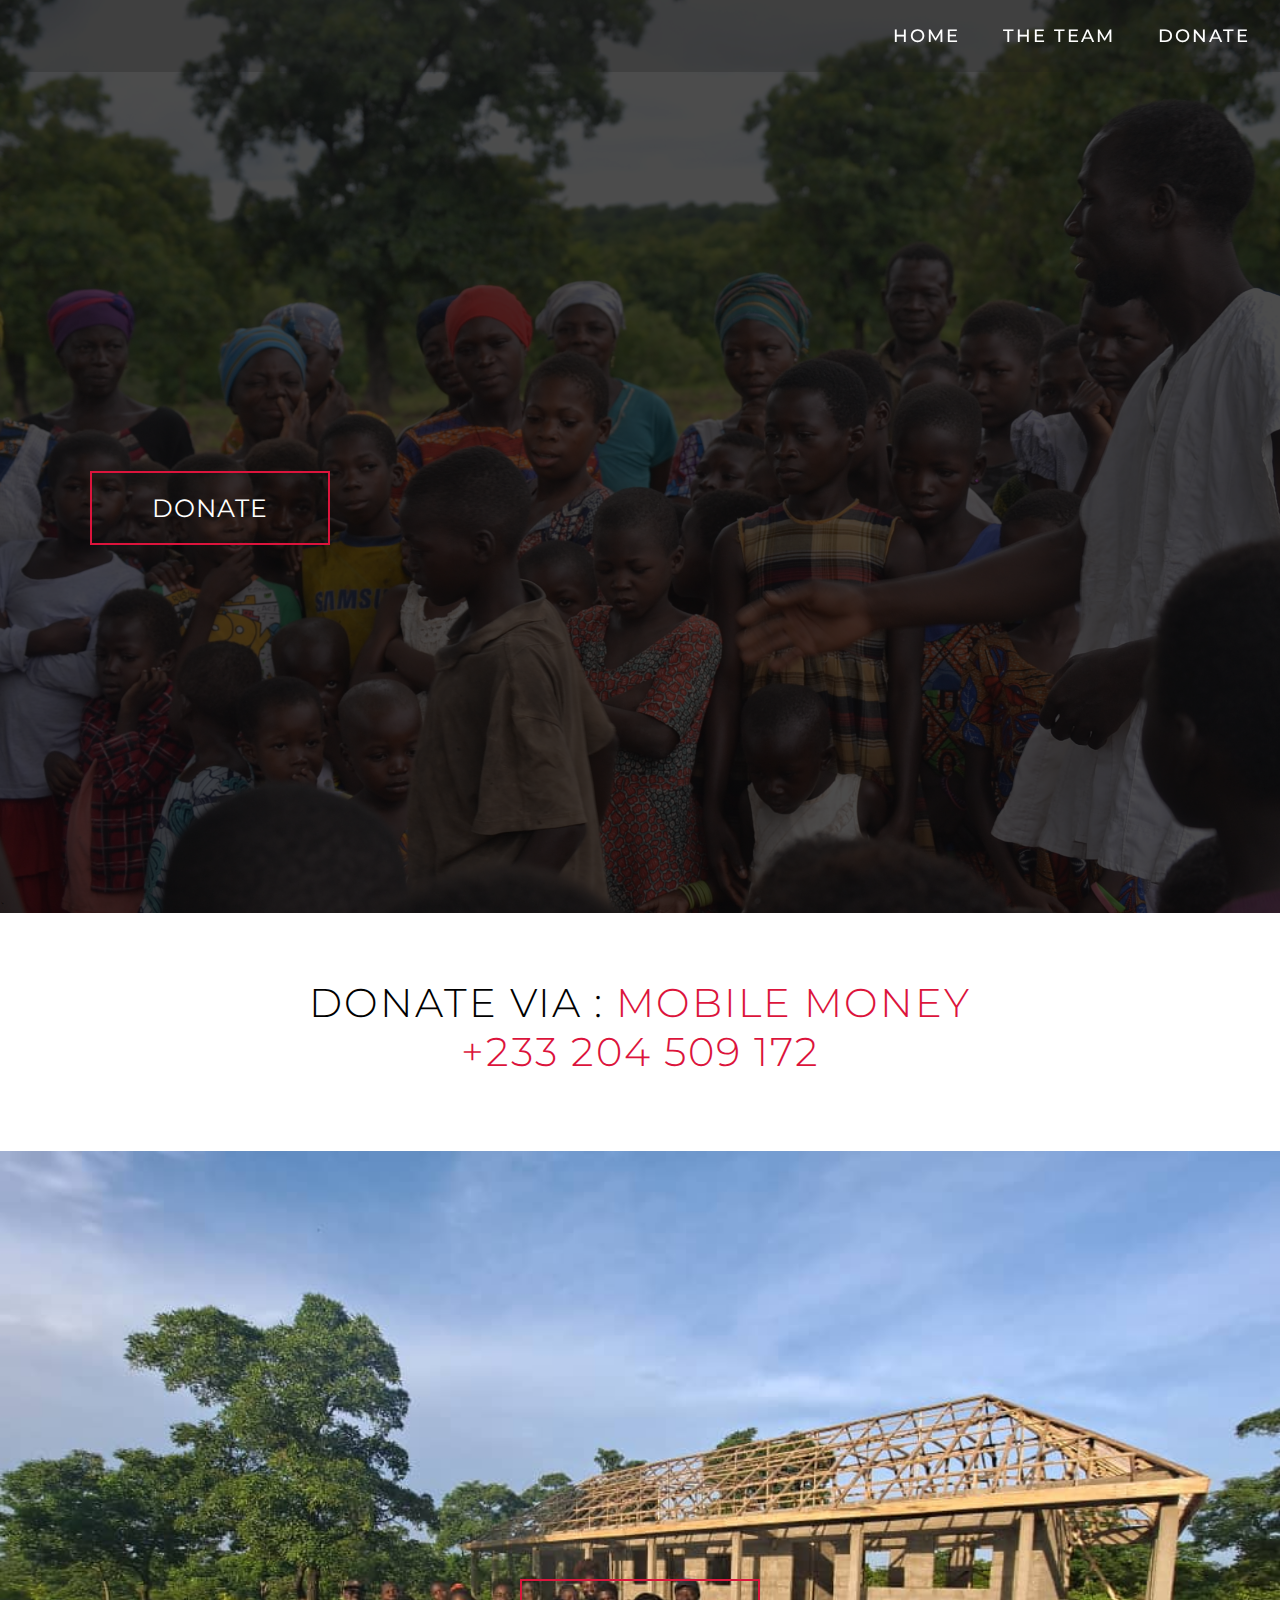
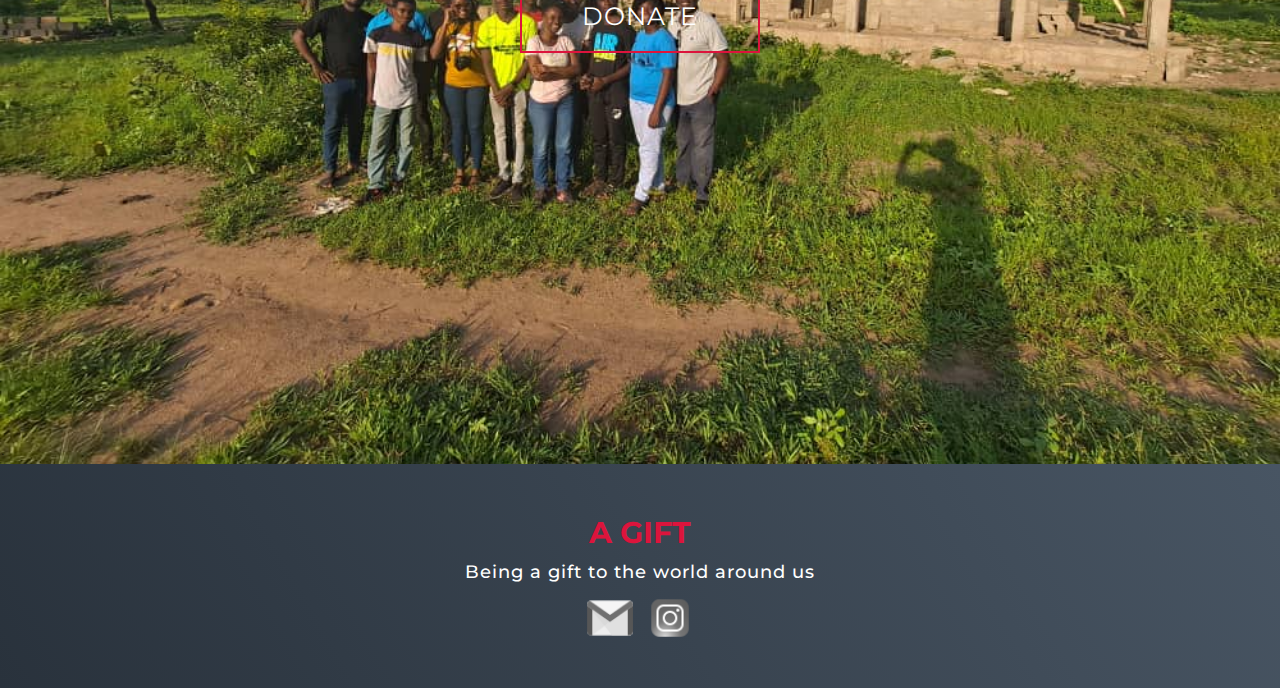
<file: Donate.html>
<!DOCTYPE html>
<html lang="en">

<head>
  <meta charset="UTF-8">
  <meta name="viewport" content="width=device-width, initial-scale=1.0">
  <link rel="stylesheet" href="style3.css">
  <title>A Gift</title>
</head>




  <!-- Hero Section  -->
  <section id="hero">
    <div class="hero container">
      <div>
        <h1>Help us build a school at Bole<span></span></h1>
        
        <h1> <span></span></h1>
        <a href="#number" type="button" class="cta">Donate</a>
      </div>
    </div>`
  </section>
 <br/>
 <br/>
 <br/>
 <br/>
 <br/>
  <h2 id="number"class="section-title">Donate via :
   <span>mobile money <br/>+233 204 509 172</span></h2>
   
  <br/>
 <br/>
 <br/>
 <br/>
 <br/>
 <head>
  <meta charset="UTF-8">
  <meta name="viewport" content="width=device-width, initial-scale=1.0">
  <link rel="stylesheet" href="style3.css">
  <title>A Gift</title>
</head>

<body>
  <!-- Header -->
  <section id="header">
    <div class="header container">
      <div class="nav-bar">
        <div class="brand">
          <a href="#hero">
            
          </a>
        </div>
        <div class="nav-list">
          <div class="hamburger">
            <div class="bar"></div>
          </div>
          <ul>
            <li><a href="index.html" >Home</a></li>
            <li><a href="The Team.html" >The Team</a></li>

            <li><a href="Donate.html">Donate</a></li>
          </ul>
        </div>
      </div>
    </div>
  </section>
  <!-- End Header -->


  <!-- Hero Section  -->
  <section id="hero2">
    <div class="hero container">
      <div>
        <h1><span></span></h1>
        
        <h1> <span></span></h1>
        <a href="#number" type="button" class="cta">Donate</a>
      </div>
    </div>`
  </section>
 
  <!-- Footer -->
  <section id="footer">
    <div class="footer container">
      <div class="brand">
        <h1><span>A <span>Gift</h1>
      </div>
      <h2>Being a gift to the world around us</h2>
      <div class="social-icon">  
        <div class="social-item">
          <a href="mailto:agift.gh@gmail.com"><img src="img/Gmail.png" /></a>
        </div>
        <div class="social-item">
          <a href="https://www.instagram.com/agift.23/" target="_blank"><img src="img/Instagram.png" /></a>
        </div>
      </div>
      <p></p>
    </div>
  </section>
  <!-- End Footer -->
  <script src="./app.js"></script>
</body>

</html>
</file>
<file: style3.css>
@import 'https://fonts.googleapis.com/css?family=Montserrat:300, 400, 700&display=swap';
* {
	padding: 0;
	margin: 0;
	box-sizing: border-box;
}
html {
	font-size: 10px;
	font-family: 'Montserrat', sans-serif;
	scroll-behavior: smooth;
}
a {
	text-decoration: none;
}
.container {
	min-height: 100vh;
	width: 100%;
	display: flex;
	align-items: center;
	justify-content: center;
}
img {
	height: 100%;
	width: 100%;
	object-fit: cover;
}
p {
	color: black;
	font-size: 1.4rem;
	margin-top: 5px;
	line-height: 2.5rem;
	font-weight: 300;
	letter-spacing: 0.05rem;
}
.section-title {
	font-size: 4rem;
	font-weight: 300;
	color: black;
	margin-bottom: 10px;
	text-transform: uppercase;
	letter-spacing: 0.2rem;
	text-align: center;
}
.section-title span {
	color: crimson;
}

.cta {
	display: inline-block;
	padding: 10px 30px;
	color: white;
	background-color: transparent;
	border: 2px solid crimson;
	font-size: 2rem;
	text-transform: uppercase;
	letter-spacing: 0.1rem;
	margin-top: 30px;
	transition: 0.3s ease;
	transition-property: background-color, color;
}
.cta:hover {
	color: white;
	background-color: crimson;
}
.brand h1 {
	font-size: 3rem;
	text-transform: uppercase;
	color: white;
}
.brand h1 span {
	color: crimson;
}

/* Header section */
#header {
	position: fixed;
	z-index: 1000;
	left: 0;
	top: 0;
	width: 100vw;
	height: auto;
}
#header .header {
	min-height: 8vh;
	background-color: rgba(31, 30, 30, 0.24);
	transition: 0.3s ease background-color;
}
#header .nav-bar {
	display: flex;
	align-items: center;
	justify-content: space-between;
	width: 100%;
	height: 100%;
	max-width: 1300px;
	padding: 0 10px;
}
#header .nav-list ul {
	list-style: none;
	position: absolute;
	background-color: rgb(31, 30, 30);
	width: 100vw;
	height: 100vh;
	left: 100%;
	top: 0;
	display: flex;
	flex-direction: column;
	justify-content: center;
	align-items: center;
	z-index: 1;
	overflow-x: hidden;
	transition: 0.5s ease left;
}
#header .nav-list ul.active {
	left: 0%;
}
#header .nav-list ul a {
	font-size: 2.5rem;
	font-weight: 500;
	letter-spacing: 0.2rem;
	text-decoration: none;
	color: white;
	text-transform: uppercase;
	padding: 20px;
	display: block;
}
#header .nav-list ul a::after {
	content: attr(data-after);
	position: absolute;
	top: 50%;
	left: 50%;
	transform: translate(-50%, -50%) scale(0);
	color: rgba(240, 248, 255, 0.021);
	font-size: 13rem;
	letter-spacing: 50px;
	z-index: -1;
	transition: 0.3s ease letter-spacing;
}
#header .nav-list ul li:hover a::after {
	transform: translate(-50%, -50%) scale(1);
	letter-spacing: initial;
}
#header .nav-list ul li:hover a {
	color: crimson;
}
#header .hamburger {
	height: 60px;
	width: 60px;
	display: inline-block;
	border: 3px solid white;
	border-radius: 50%;
	position: relative;
	display: flex;
	align-items: center;
	justify-content: center;
	z-index: 100;
	cursor: pointer;
	transform: scale(0.8);
	margin-right: 20px;
}
#header .hamburger:after {
	position: absolute;
	content: '';
	height: 100%;
	width: 100%;
	border-radius: 50%;
	border: 3px solid white;
	animation: hamburger_puls 1s ease infinite;
}
#header .hamburger .bar {
	height: 2px;
	width: 30px;
	position: relative;
	background-color: white;
	z-index: -1;
}
#header .hamburger .bar::after,
#header .hamburger .bar::before {
	content: '';
	position: absolute;
	height: 100%;
	width: 100%;
	left: 0;
	background-color: white;
	transition: 0.3s ease;
	transition-property: top, bottom;
}
#header .hamburger .bar::after {
	top: 8px;
}
#header .hamburger .bar::before {
	bottom: 8px;
}
#header .hamburger.active .bar::before {
	bottom: 0;
}
#header .hamburger.active .bar::after {
	top: 0;
}
/* End Header section */

/* Hero Section */
#hero {
	background-image: url(./img/bole.JPG);
	background-size: cover;
	background-position: top center;
	position: relative;
	z-index: 1;
}
#hero2 {
	background-image: url(./img/building.jpeg);
	background-size: cover;
	background-position: top center;
	position: relative;
	z-index: 1;
}
#hero::after {
	content: '';
	position: absolute;
	left: 0;
	top: 0;
	height: 100%;
	width: 100%;
	background-color: black;
	opacity: 0.7;
	z-index: -1;
}
#hero .hero {
	max-width: 1200px;
	margin: 0 auto;
	padding: 0 50px;
	justify-content: flex-start;
}
#hero h1 {
	display: block;
	width: fit-content;
	font-size: 4rem;
	position: relative;
	color: transparent;
	animation: text_reveal 0.5s ease forwards;
	animation-delay: 1s;
}
#hero h1:nth-child(1) {
	animation-delay: 1s;
}
#hero h1:nth-child(2) {
	animation-delay: 2s;
}
#hero h1:nth-child(3) {
	animation: text_reveal_name 0.5s ease forwards;
	animation-delay: 3s;
}
#hero h1 span {
	position: absolute;
	top: 0;
	left: 0;
	height: 100%;
	width: 0;
	background-color: crimson;
	animation: text_reveal_box 1s ease;
	animation-delay: 0.5s;
}
#hero h1:nth-child(1) span {
	animation-delay: 0.5s;
}
#hero h1:nth-child(2) span {
	animation-delay: 1.5s;
}
#hero h1:nth-child(3) span {
	animation-delay: 2.5s;
}

/* End Hero Section */

/* Services Section */
#services .services {
	flex-direction: column;
	text-align: center;
	max-width: 1500px;
	margin: 0 auto;
	padding: 10px 0;
}
#services .service-top {
	max-width: 500px;
	margin: 0 auto;
}
#services .service-bottom {
	display: flex;
	align-items: center;
	justify-content: center;
	flex-wrap: wrap;
	margin-top: 50px;
}
#services .service-item {
	flex-basis: 80%;
	display: flex;
	align-items: flex-start;
	justify-content: center;
	flex-direction: column;
	padding: 30px;
	border-radius: 10px;
	background-image: url(./img/water.jpg);
	background-size: cover;
	margin: 10px 5%;
	position: relative;
	z-index: 1;
	overflow: hidden;
}
#services .service-item2 {
	flex-basis: 80%;
	display: flex;
	align-items: flex-start;
	justify-content: center;
	flex-direction: column;
	padding: 30px;
	border-radius: 10px;
	background-image: url(./img/books.jpg);
	background-size: cover;
	margin: 10px 5%;
	position: relative;
	z-index: 1;
	overflow: hidden;
}
#services .service-item3 {
	flex-basis: 80%;
	display: flex;
	align-items: flex-start;
	justify-content: center;
	flex-direction: column;
	padding: 30px;
	border-radius: 10px;
	background-image: url(./img/clothes.jpg);
	background-size: cover;
	margin: 10px 5%;
	position: relative;
	z-index: 1;
	overflow: hidden;
}
#services .service-item::after {
	content: '';
	position: absolute;
	left: 0;
	top: 0;
	height: 100%;
	width: 100%;
	background-image: linear-gradient(60deg, #29323c 0%, #485563 100%);
	opacity: 0.9;
	z-index: -1;
}
#services .service-bottom .icon {
	height: 80px;
	width: 80px;
	margin-bottom: 20px;
}
#services .service-item h2 {
	font-size: 2rem;
	color: white;
	margin-bottom: 10px;
	text-transform: uppercase;
}
#services .service-item p {
	color: white;
	text-align: left;
}
/* End Services Section */

/* Projects section */
#projects .projects {
	flex-direction: column;
	max-width: 1200px;
	margin: 0 auto;
	padding: 100px 0;
}
#projects .projects-header h1 {
	margin-bottom: 50px;
}
#projects .all-projects {
	display: flex;
	align-items: center;
	justify-content: center;
	flex-direction: column;
}
#projects .project-item {
	display: flex;
	align-items: center;
	justify-content: center;
	flex-direction: column;
	width: 80%;
	margin: 20px auto;
	overflow: hidden;
	border-radius: 10px;
}
#projects .project-info {
	padding: 30px;
	flex-basis: 50%;
	height: 100%;
	display: flex;
	align-items: flex-start;
	justify-content: center;
	flex-direction: column;
	background-image: linear-gradient(60deg, #29323c 0%, #485563 100%);
	color: white;
}
#projects .project-info h1 {
	font-size: 4rem;
	font-weight: 500;
}
#projects .project-info h2 {
	font-size: 1.8rem;
	font-weight: 500;
	margin-top: 10px;
}
#projects .project-info p {
	color: white;
}
#projects .project-img {
	flex-basis: 50%;
	height: 300px;
	overflow: hidden;
	position: relative;
}
#projects .project-img:after {
	content: '';
	position: absolute;
	left: 0;
	top: 0;
	height: 100%;
	width: 100%;
	background-image: linear-gradient(60deg, #29323c 0%, #485563 100%);
	opacity: 0.7;
}
#projects .project-img img {
	transition: 0.3s ease transform;
}
#projects .project-item:hover .project-img img {
	transform: scale(1.1);
}
/* End Projects section */

/* About Section */
#about .about {
	flex-direction: column-reverse;
	text-align: center;
	max-width: 1200px;
	margin: 0 auto;
	padding: 100px 20px;
}
#about .col-left {
	width: 250px;
	height: 360px;
}
#about .col-right {
	width: 100%;
}
#about .col-right h2 {
	font-size: 1.8rem;
	font-weight: 500;
	letter-spacing: 0.2rem;
	margin-bottom: 10px;
}
#about .col-right p {
	margin-bottom: 20px;
}
#about .col-right .cta {
	color: black;
	margin-bottom: 50px;
	padding: 10px 20px;
	font-size: 2rem;
}
#about .col-left .about-img {
	height: 100%;
	width: 100%;
	position: relative;
	border: 10px solid white;
}
#about .col-left .about-img::after {
	content: '';
	position: absolute;
	left: -33px;
	top: 19px;
	height: 98%;
	width: 98%;
	border: 7px solid crimson;
	z-index: -1;
}
/* End About Section */

/* contact Section */
#contact .contact {
	flex-direction: column;
	max-width: 1200px;
	margin: 0 auto;
	width: 90%;
}
#contact .contact-items {
	/* max-width: 400px; */
	width: 100%;
}
#contact .contact-item {
	width: 80%;
	padding: 20px;
	text-align: center;
	border-radius: 10px;
	padding: 30px;
	margin: 30px;
	display: flex;
	justify-content: center;
	align-items: center;
	flex-direction: column;
	box-shadow: 0px 0px 18px 0 #0000002c;
	transition: 0.3s ease box-shadow;
}
#contact .contact-item:hover {
	box-shadow: 0px 0px 5px 0 #0000002c;
}
#contact .icon {
	width: 70px;
	margin: 0 auto;
	margin-bottom: 10px;
}
#contact .contact-info h1 {
	font-size: 2.5rem;
	font-weight: 500;
	margin-bottom: 5px;
}
#contact .contact-info h2 {
	font-size: 1.3rem;
	line-height: 2rem;
	font-weight: 500;
}
/*End contact Section */

/* Footer */
#footer {
	background-image: linear-gradient(60deg, #29323c 0%, #485563 100%);
}
#footer .footer {
	min-height: 200px;
	flex-direction: column;
	padding-top: 50px;
	padding-bottom: 10px;
}
#footer h2 {
	color: white;
	font-weight: 500;
	font-size: 1.8rem;
	letter-spacing: 0.1rem;
	margin-top: 10px;
	margin-bottom: 10px;
}
#footer .social-icon {
	display: flex;
	margin-bottom: 30px;
}
#footer .social-item {
	height: 50px;
	width: 50px;
	margin: 0 5px;
}
#footer .social-item img {
	filter: grayscale(1);
	transition: 0.3s ease filter;
}
#footer .social-item:hover img {
	filter: grayscale(0);
}
#footer p {
	color: white;
	font-size: 1.3rem;
}
/* End Footer */

/* Keyframes */
@keyframes hamburger_puls {
	0% {
		opacity: 1;
		transform: scale(1);
	}
	100% {
		opacity: 0;
		transform: scale(1.4);
	}
}
@keyframes text_reveal_box {
	50% {
		width: 100%;
		left: 0;
	}
	100% {
		width: 0;
		left: 100%;
	}
}
@keyframes text_reveal {
	100% {
		color: white;
	}
}
@keyframes text_reveal_name {
	100% {
		color: crimson;
		font-weight: 500;
	}
}
/* End Keyframes */

/* Media Query For Tablet */
@media only screen and (min-width: 768px) {
	.cta {
		font-size: 2.5rem;
		padding: 20px 60px;
	}
	h1.section-title {
		font-size: 6rem;
	}

	/* Hero */
	#hero h1 {
		font-size: 7rem;
	}
	/* End Hero */

	/* Services Section */
	#services .service-bottom .service-item {
		flex-basis: 45%;
		margin: 2.5%;
	}
	/* End Services Section */

	/* Project */
	#projects .project-item {
		flex-direction: row;
	}
	#projects .project-item:nth-child(even) {
		flex-direction: row-reverse;
	}
	#projects .project-item {
		height: 400px;
		margin: 0;
		width: 100%;
		border-radius: 0;
	}
	#projects .all-projects .project-info {
		height: 100%;
	}
	#projects .all-projects .project-img {
		height: 100%;
	}
	/* End Project */

	/* About */
	#about .about {
		flex-direction: row;
	}
	#about .col-left {
		width: 600px;
		height: 400px;
		padding-left: 60px;
	}
	#about .about .col-left .about-img::after {
		left: -45px;
		top: 34px;
		height: 98%;
		width: 98%;
		border: 10px solid crimson;
	}
	#about .col-right {
		text-align: left;
		padding: 30px;
	}
	#about .col-right h1 {
		text-align: left;
	}
	/* End About */

	/* contact  */
	#contact .contact {
		flex-direction: column;
		padding: 100px 0;
		align-items: center;
		justify-content: center;
		min-width: 20vh;
	}
	#contact .contact-items {
		width: 100%;
		display: flex;
		flex-direction: row;
		justify-content: space-evenly;
		margin: 0;
	}
	#contact .contact-item {
		width: 30%;
		margin: 0;
		flex-direction: row;
	}
	#contact .contact-item .icon {
		height: 100px;
		width: 100px;
	}
	#contact .contact-item .icon img {
		object-fit: contain;
	}
	#contact .contact-item .contact-info {
		width: 100%;
		text-align: left;
		padding-left: 20px;
	}
	/* End contact  */
}
/* End Media Query For Tablet */

/* Media Query For Desktop */
@media only screen and (min-width: 1200px) {
	/* header */
	#header .hamburger {
		display: none;
	}
	#header .nav-list ul {
		position: initial;
		display: block;
		height: auto;
		width: fit-content;
		background-color: transparent;
	}
	#header .nav-list ul li {
		display: inline-block;
	}
	#header .nav-list ul li a {
		font-size: 1.8rem;
	}
	#header .nav-list ul a:after {
		display: none;
	}
	/* End header */

	#services .service-bottom .service-item {
		flex-basis: 22%;
		margin: 1.5%;
	}
}

/* End  Media Query For Desktop */
</file>
